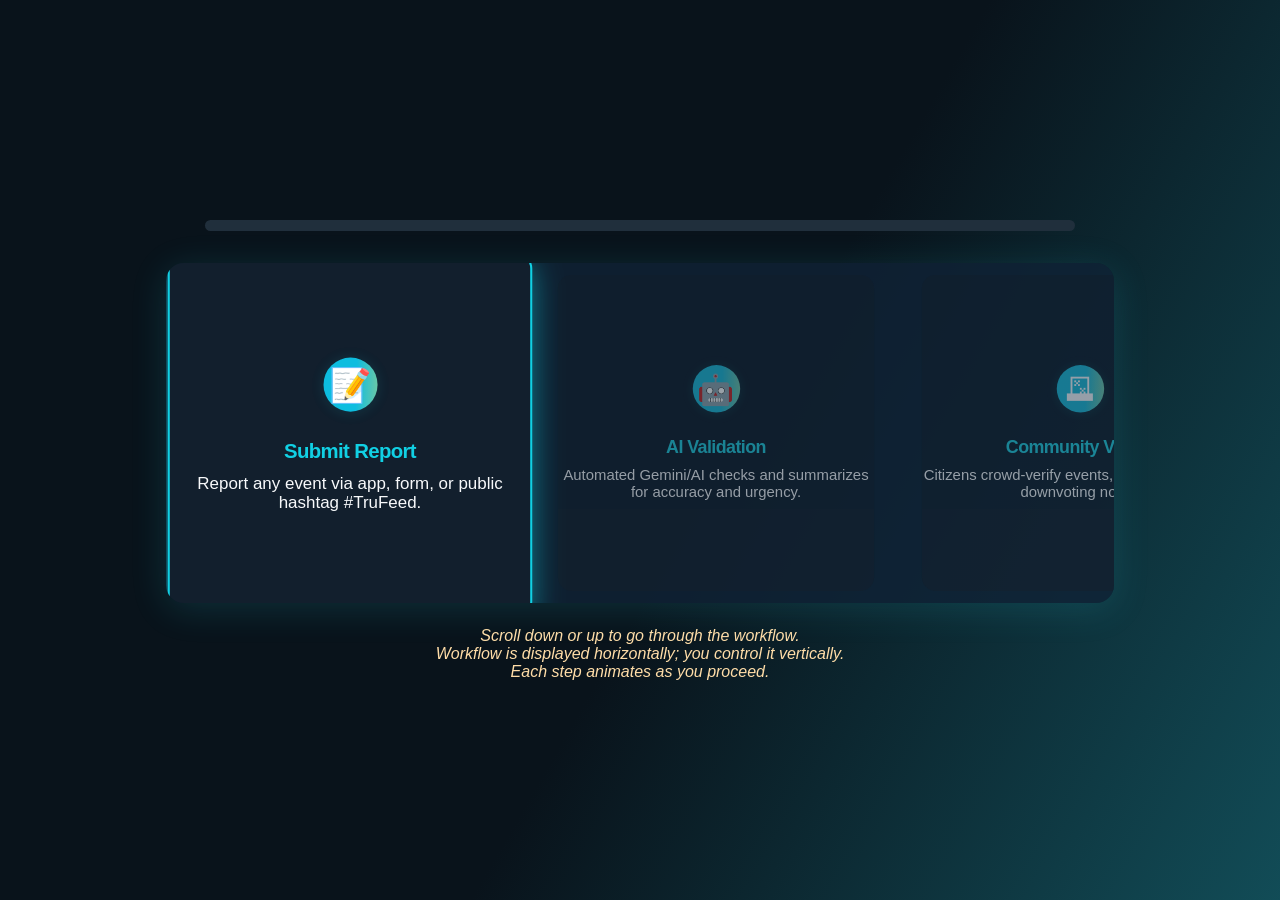
<file: Interface/h2.html>
<!DOCTYPE html>
<html lang="en">
  <head>
    <meta charset="UTF-8" />
    <title>Vertical-Controlled, Horizontal Workflow</title>
    <meta name="viewport" content="width=device-width, initial-scale=1.0" />
    <style>
      html,
      body {
        margin: 0;
        padding: 0;
        width: 100vw;
        height: 100vh;
        background: linear-gradient(120deg, #09131b 55%, #25cbdc 200%);
        font-family: "Inter", sans-serif;
        color: #f8f9fb;
        overflow: hidden;
      }
      .wrapper {
        width: 100vw;
        height: 100vh;
        display: flex;
        flex-direction: column;
        align-items: center;
        justify-content: center;
      }
      .progress-bar-bg {
        width: 68vw;
        height: 11px;
        background: #202f3c;
        border-radius: 7px;
        margin-bottom: 2em;
      }
      .progress-bar-fill {
        height: 100%;
        background: linear-gradient(90deg, #25cbdc, #ffc857 80%);
        width: 0%;
        transition: width 0.55s;
      }
      .steps-outer {
        width: 74vw;
        height: 340px;
        display: flex;
        overflow: hidden;
        position: relative;
        box-shadow: 0 6px 36px #25cbdc28;
        border-radius: 18px;
        background: rgba(15, 34, 54, 0.8);
      }
      .steps-row {
        display: flex;
        transition: transform 0.85s cubic-bezier(0.5, 1.4, 0.4, 1), filter 0.4s;
        height: 100%;
      }
      .step {
        width: 340px;
        min-width: 340px;
        height: 100%;
        display: flex;
        flex-direction: column;
        align-items: center;
        justify-content: center;
        text-align: center;
        background: rgba(21, 32, 43, 0.74);
        margin: 0 12px;
        border-radius: 15px;
        opacity: 0.58;
        transform: scale(0.93);
      }
      .step.active {
        opacity: 1;
        z-index: 2;
        transform: scale(1.06);
        filter: saturate(1.15);
        box-shadow: 0 8px 28px #25cbdc88;
        border: 2.5px solid #25cbdc;
      }
      .step.completed {
        opacity: 0.7;
        border-color: #ffc857;
      }
      .step .done-check {
        display: none;
        position: absolute;
        top: 9px;
        right: 18px;
        font-size: 2em;
        color: #ffc857;
        font-weight: 900;
        filter: drop-shadow(0 2px 7px #ffd700);
      }
      .step.completed .done-check {
        display: block;
      }
      .feature-icon {
        display: inline-flex;
        align-items: center;
        justify-content: center;
        background: linear-gradient(92deg, #1fb8d6 60%, #fad960 160%);
        border-radius: 50%;
        box-shadow: 0 1px 13px #25cbdc22;
        width: 51px;
        height: 51px;
        font-size: 2rem;
        margin-bottom: 13px;
      }
      .feature-title {
        color: #25cbdc;
        font-size: 1.2rem;
        font-weight: 900;
        margin: 0.7em 0 0.5em 0;
        letter-spacing: -0.6px;
      }
      .step[data-anim="flip"].animate-in {
        animation: flipStep 0.7s;
      }
      .step[data-anim="bounce"].animate-in {
        animation: bounceStep 0.7s;
      }
      .step[data-anim="fade-slide"].animate-in {
        animation: fadeSlideStep 0.8s;
      }
      @keyframes flipStep {
        0% {
          transform: rotateY(90deg) scale(0.67);
        }
        70% {
          transform: rotateY(-15deg) scale(1.12);
        }
        100% {
          transform: rotateY(0) scale(1);
        }
      }
      @keyframes bounceStep {
        0% {
          transform: scale(0.67);
        }
        60% {
          transform: scale(1.13);
        }
        100% {
          transform: scale(1);
        }
      }
      @keyframes fadeSlideStep {
        0% {
          opacity: 0;
          transform: translateY(48px);
        }
        100% {
          opacity: 1;
          transform: translateY(0);
        }
      }
      .step-label {
        margin-bottom: 10px;
        color: #ffc857;
        font-weight: 700;
        letter-spacing: 1.3px;
      }
      @media (max-width: 700px) {
        .steps-outer {
          width: 99vw;
          min-width: 90vw;
        }
        .step {
          width: 90vw;
          min-width: 90vw;
        }
      }
    </style>
  </head>
  <body>
    <div class="wrapper">
      <div class="progress-bar-bg">
        <div class="progress-bar-fill" id="progress-bar"></div>
      </div>
      <div class="steps-outer">
        <div class="steps-row" id="steps-row">
          <div class="step active" data-anim="flip">
            <span class="done-check">&#10003;</span>
            <div class="feature-icon">📝</div>
            <div class="feature-title">Submit Report</div>
            Report any event via app, form, or public hashtag #TruFeed.
          </div>
          <div class="step" data-anim="bounce">
            <span class="done-check">&#10003;</span>
            <div class="feature-icon">🤖</div>
            <div class="feature-title">AI Validation</div>
            Automated Gemini/AI checks and summarizes for accuracy and urgency.
          </div>
          <div class="step" data-anim="fade-slide">
            <span class="done-check">&#10003;</span>
            <div class="feature-icon">🗳</div>
            <div class="feature-title">Community Voting</div>
            Citizens crowd-verify events, upvoting truth and downvoting noise.
          </div>
          <div class="step" data-anim="flip">
            <span class="done-check">&#10003;</span>
            <div class="feature-icon">📡</div>
            <div class="feature-title">Broadcast Alert</div>
            Real-time alerts reach all—citywide and nationally—once verified.
          </div>
        </div>
      </div>
      <div
        style="
          margin-top: 1.5em;
          color: #ffdda8;
          font-size: 1em;
          text-align: center;
        "
      >
        <em
          >Scroll down or up to go through the workflow.<br />
          Workflow is displayed horizontally; you control it vertically.<br />
          Each step animates as you proceed.</em
        >
      </div>
    </div>
    <script>
      const steps = Array.from(document.querySelectorAll('.step'));
      const row = document.getElementById('steps-row');
      const progressBar = document.getElementById('progress-bar');
      let curr = 0, isAnimating = false;

function moveToStep(i){
      // Mark classes
      steps.forEach((step, idx)=>{
        step.classList.remove('active','completed','animate-in');
        if(idx < i) step.classList.add('completed');
        else step.classList.remove('completed');
      });
      steps[i].classList.add('active','animate-in');
      // Progress
      progressBar.style.width = (100*i/(steps.length-1)) + "%";
      // Animate
      setTimeout(()=>steps[i].classList.remove('animate-in'), 850);
      // Move row horizontally
      row.style.transform = `translateX(-${i*(steps[0].offsetWidth + 24)}px)`;
    }
      // Mouse wheel/trackpad vertical control
      window.addEventListener('wheel', function(e){
        if(isAnimating) return e.preventDefault();
        if(e.deltaY > 36 && curr < steps.length-1){
          isAnimating=true;curr++;moveToStep(curr);
          setTimeout(()=>isAnimating=false,1000);
          return e.preventDefault();
        } else if(e.deltaY < -36 && curr > 0){
          isAnimating=true;curr--;moveToStep(curr);
          setTimeout(()=>isAnimating=false,1000);
          return e.preventDefault();
        }
      }, {passive:false});

      // Touch support: vertical swipe
      let touchStartY=null;
      window.addEventListener('touchstart',e=>{touchStartY=e.touches[0].clientY;});
      window.addEventListener('touchend',e=>{
        if(isAnimating||touchStartY===null)return;
        let offset=touchStartY - e.changedTouches[0].clientY;
        if(offset>36&&curr<steps.length-1){
          isAnimating=true;curr++;moveToStep(curr);setTimeout(()=>isAnimating=false,1000);
        }else if(offset<-36&&curr>0){
          isAnimating=true;curr--;moveToStep(curr);setTimeout(()=>isAnimating=false,1000);
        }
        touchStartY=null;
      });

      // Prevent actual page scroll so all focus stays on the workflow
      window.addEventListener('scroll',()=>{window.scrollTo(0,0);});

      // Init
      moveToStep(curr);
      window.addEventListener('resize',()=>moveToStep(curr));
    </script>
  </body>
</html>
</file>
